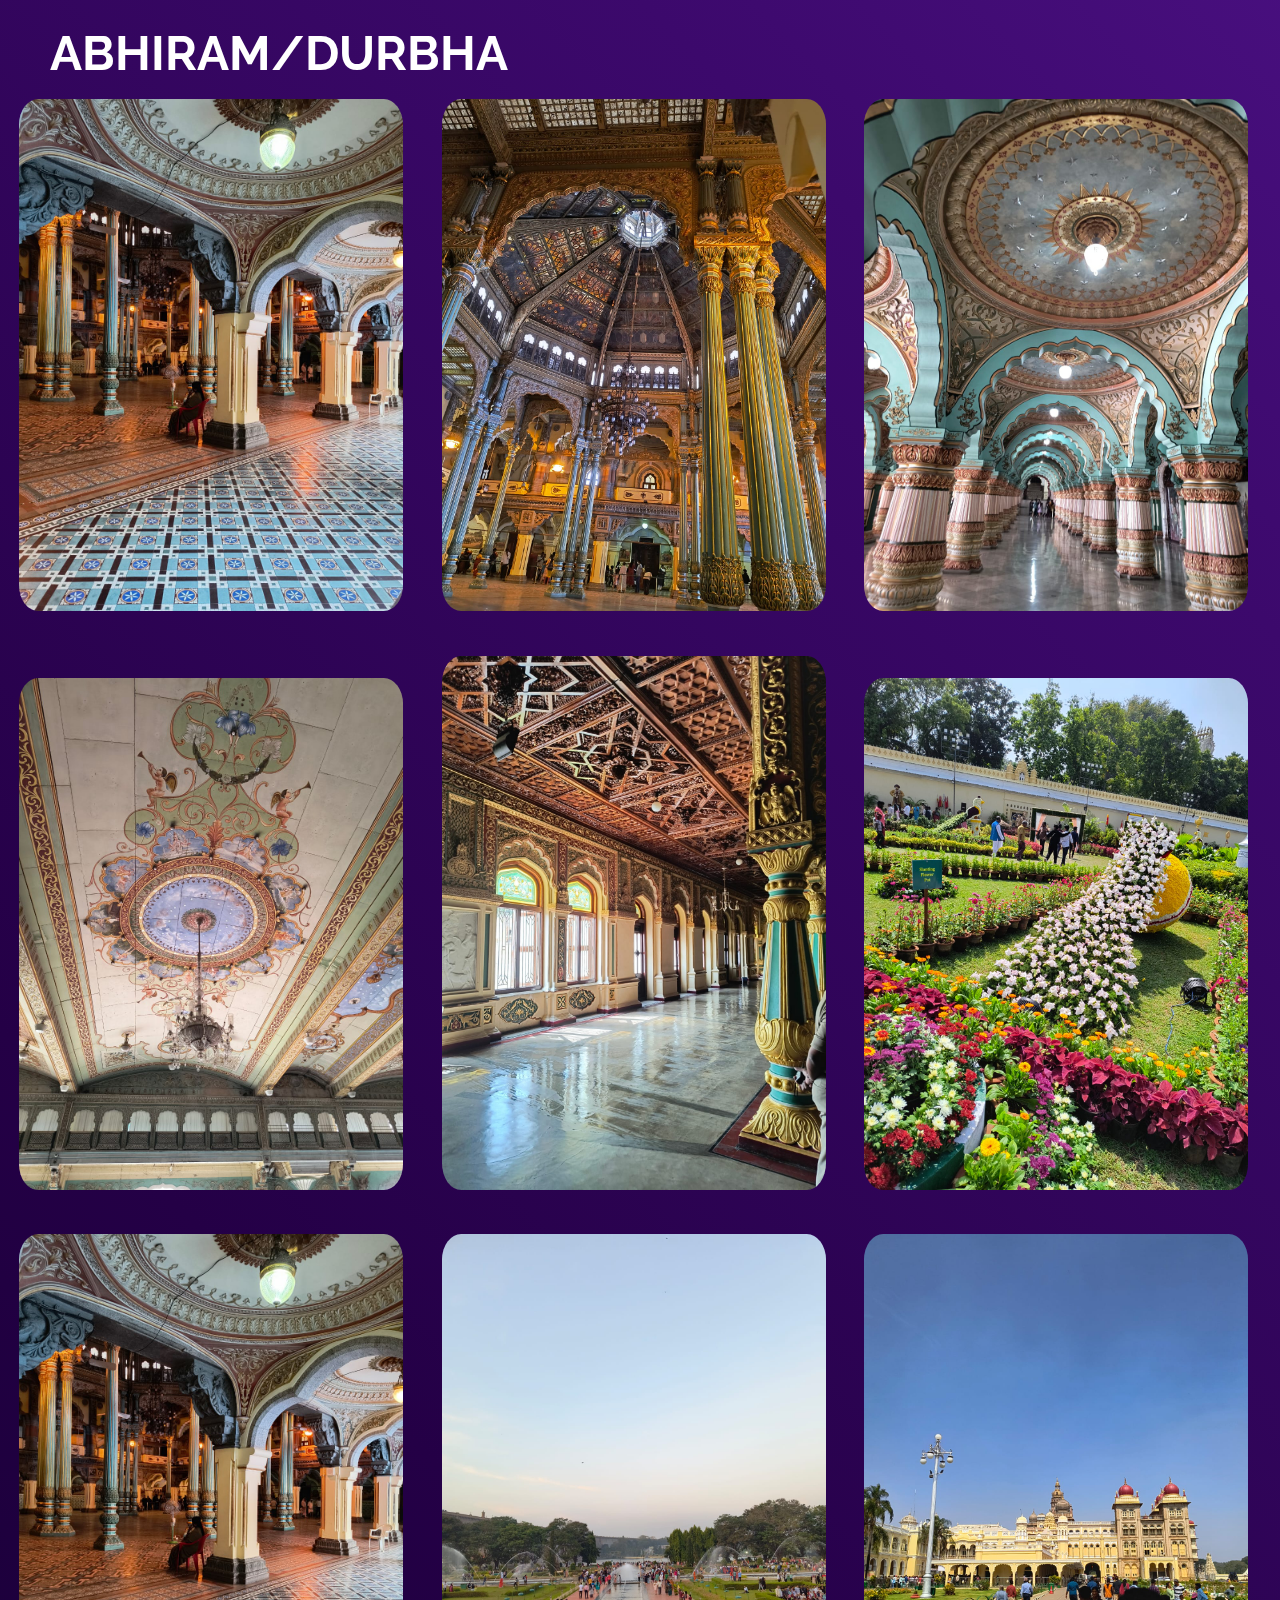
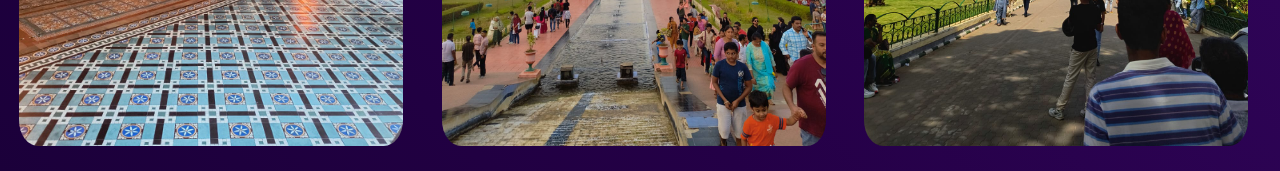
<file: index.html>
<!DOCTYPE html>
<html>

<head>
    <title>Photo Blog</title>
    <link rel="stylesheet" href="photos.css">
    <link href="https://fonts.googleapis.com/css2?family=Raleway:ital,wght@1,800&display=swap" rel="stylesheet">
</head>

<body>
    <div class="container">

<div class="nav">
    <p>Abhiram/Durbha</p>
</div>


    <img src="1.jpeg"><img
        src="2.jpeg"><img
        src="3.jpeg">

    <img src="4.jpeg"><img
        src="5.jpeg"><img
        src="6.jpeg">

    <img src="7.jpeg"><img
        src="8.jpeg"><img
        src="9.jpeg">

    </div>

</body>

</html>
</file>
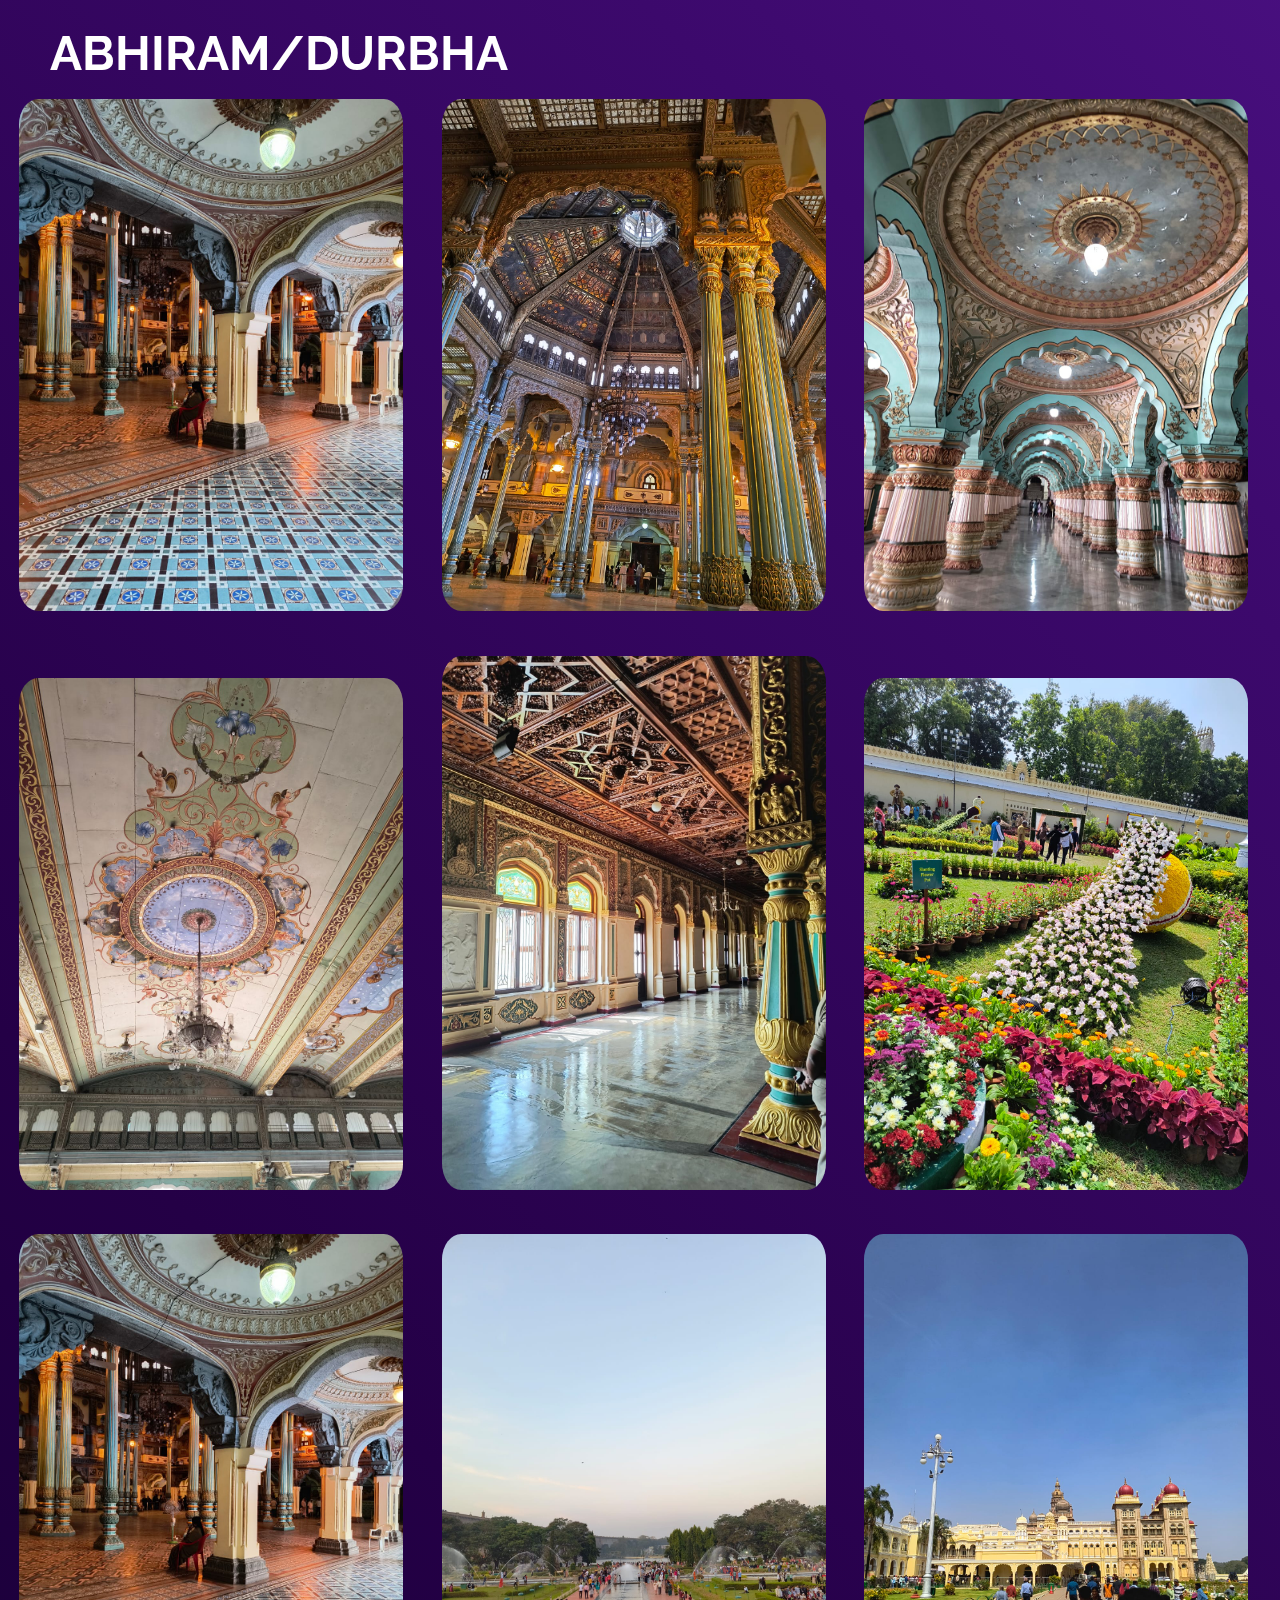
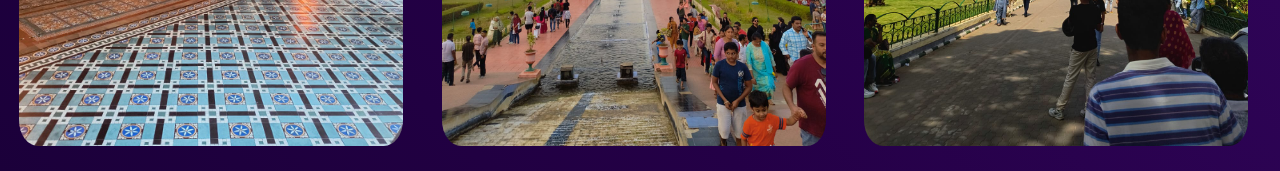
<file: photosite.html>
<!DOCTYPE html>
<html>

<head>
    <title>Photo Blog</title>
    <link rel="stylesheet" href="photos.css">
    <link href="https://fonts.googleapis.com/css2?family=Raleway:ital,wght@1,800&display=swap" rel="stylesheet">
</head>

<body>
    <div class="container">

<div class="nav">
    <p>Abhiram/Durbha</p>
</div>


    <img src="1.jpeg"><img
        src="2.jpeg"><img
        src="3.jpeg">

    <img src="4.jpeg"><img
        src="5.jpeg"><img
        src="6.jpeg">

    <img src="7.jpeg"><img
        src="8.jpeg"><img
        src="9.jpeg">

    </div>

</body>

</html>
</file>
<file: photos.css>
body {
    font-size: 25px;
    font-family: 'Raleway', sans-serif;
    margin: 0;
    padding: 0;
}

img {
    width: 30%;
    margin: 1.5%;
    border-radius: 5%;
    z-index: 2;
    transition: all 0.5s;
}

img:hover {
    border-color: rgb(0, 128, 240);
    color: white;
    box-shadow: 0 0.5em 0.5em -0.4em rgb(200, 128, 40);
    transform: translateY(-0.5em);
    cursor: pointer;
}

img:active {
    border-color: rgb(0, 128, 240);
    color: white;
    box-shadow: 0 0.5em 0.5em -0.4em rgb(200, 128, 40);
    transform: rotateY(180deg);
    cursor: pointer;
}

p{
    margin-left: 50px;
    margin-top: 0;
    margin-bottom: 100px;
    font-size: 3rem;
    font-weight: bold;
    
}

.nav {
    height: 30px;
    background: linear-gradient(45deg, #10002B, #240046, #3C096C, #5A189A, #7B2CBF, #9D4EDD, #C77DFF, #E0AAFF);
    background-size: 1000vh 300vh;
    animation: color 12s ease-in-out infinite;
    text-transform: uppercase;
    width: 100%;
    padding: 1em 0;
    color: white;
    z-index: 2; 
    transition: all 2s;
    position: sticky;
    top:0;
    align-items: center;
    justify-content: center;

}
.nav p:hover{
    transform:rotateZ(360deg);
}

.container {
    height: 100vh 300vh;
    width: 100%;
    background: linear-gradient(45deg, #10002B, #240046, #3C096C, #5A189A, #7B2CBF, #9D4EDD, #C77DFF, #E0AAFF);
    background-size: 1000vh 300vh;
    animation: color 12s ease-in-out infinite;
}

@keyframes color {
    0% {
        background-position: 0 50%;
    }

    50% {
        background-position: 100% 50%;
    }

    100% {
       background-position: 0 50%;
    }
}

::-webkit-scrollbar{
    width: 15px;

}
::-webkit-scrollbar-track{
    background: black;
    border-radius: 10px;
}
::-webkit-scrollbar-thumb{
    background-color: aliceblue;
    border-radius: 10px;
}
</file>
